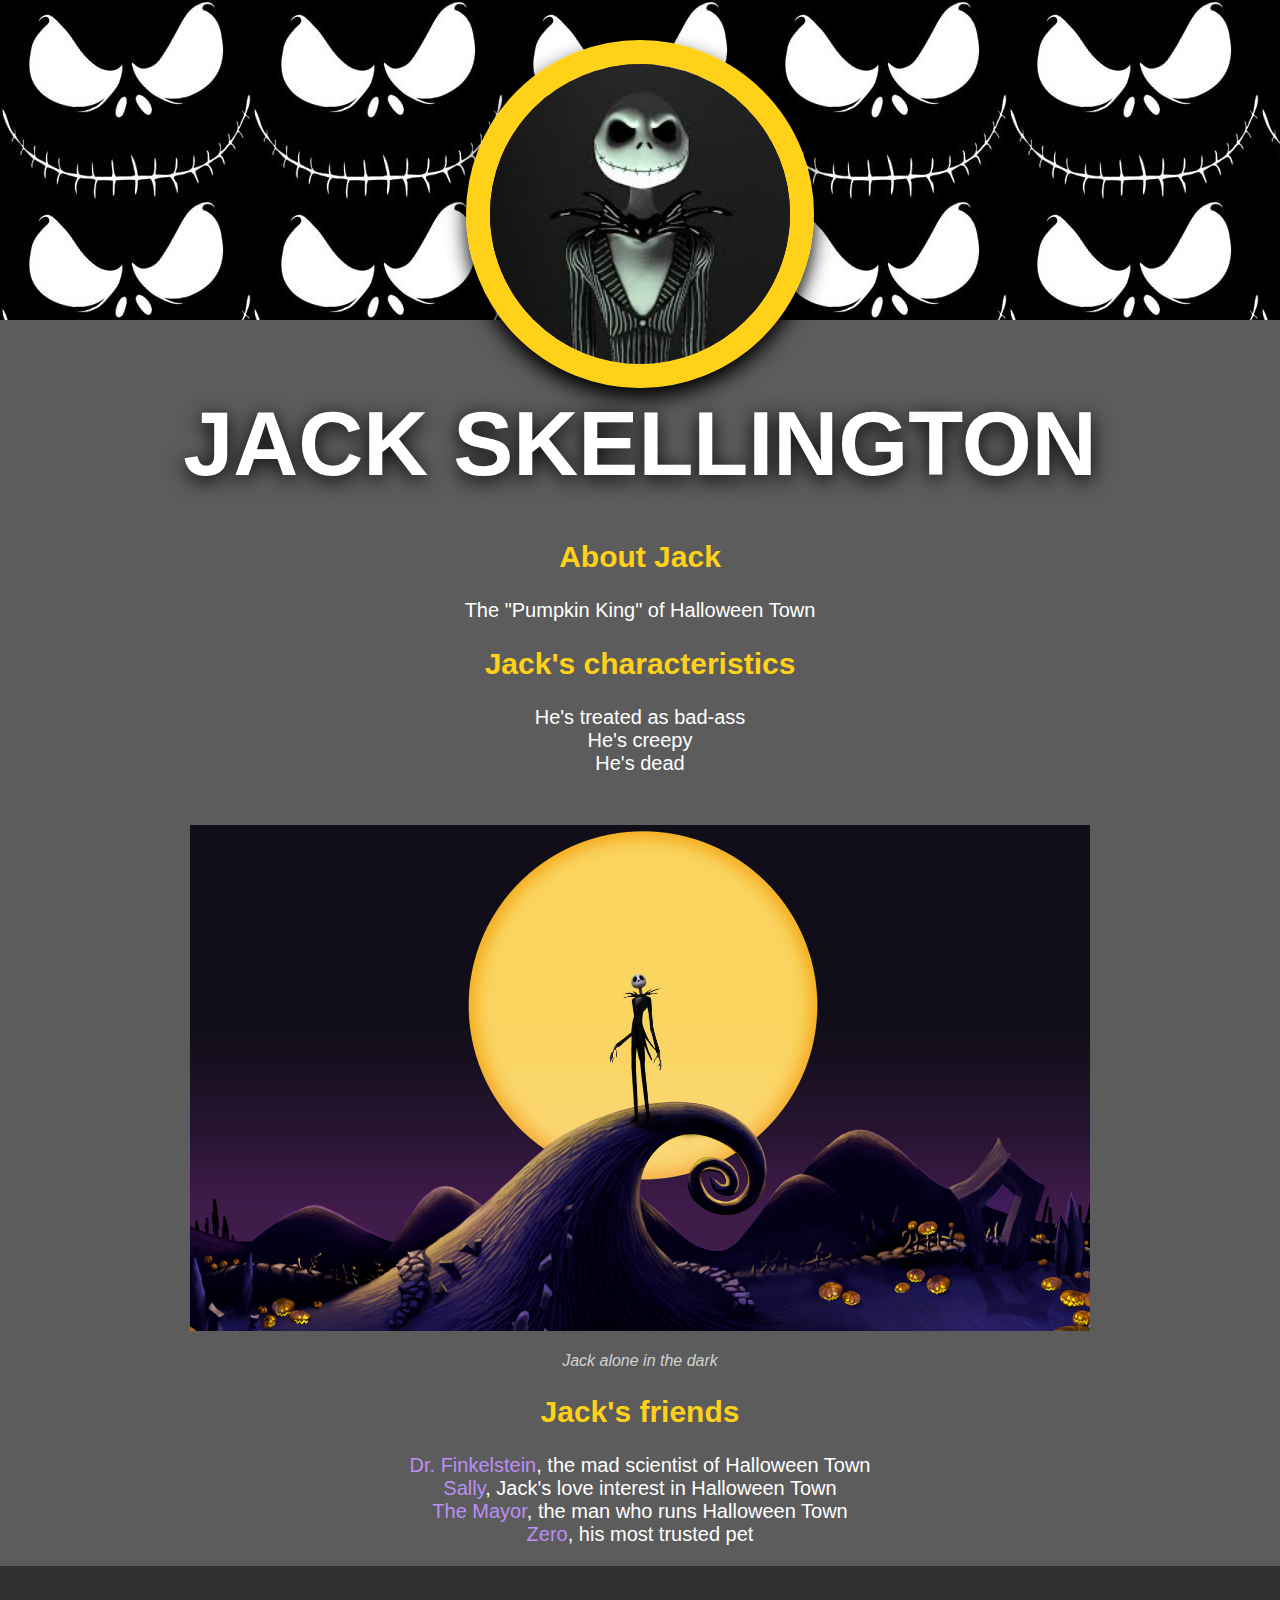
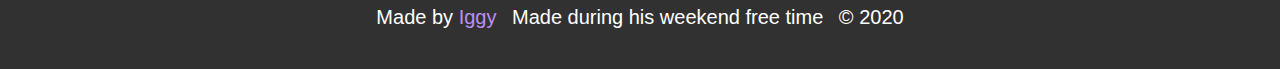
<file: index.html>
<!DOCTYPE html>
<html>
    <head>
        <title>Jack Skellington</title>
        <link rel="stylesheet" type="text/css" href="css/hero-al1.css">
    </head>
    <body>
        <div class="wrapper">
            <header>
                <img src="img/jack_face.jpg" alt="huhuhaha" >
                <h1>Jack Skellington</h1>
            </header>
            <div class="content">
                <h2>About Jack</h2>
                    <p>The "Pumpkin King" of Halloween Town</p>
                <h2>Jack's characteristics</h2>
                    <ol>
                        <li>He's treated as bad-ass</li>
                        <li>He's creepy</li>
                        <li>He's dead</li>
                    </ol>
                    <img src="img/jack_moon.jpg" alt="jack and the moon" class="jack_moon">
                    <p class="caption">Jack alone in the dark</p>
                
                <h2>Jack's friends</h2>
                    <ul>
                        <li><a href="https://disney.fandom.com/wiki/Dr._Finkelstein" target="_blank" title="Visit Dr. Finkelstein's page">Dr. Finkelstein</a>, the mad scientist of Halloween Town</li>
                        <li><a href="https://disney.fandom.com/wiki/Sally" target="_blank" title="Visit Sally's page">Sally</a>, Jack's love interest in Halloween Town</li>
                        <li><a href="https://disney.fandom.com/wiki/Mayor_of_Halloween_Town" target="_blank" title="Visit The Mayor's page">The Mayor</a>, the man who runs Halloween Town</li>
                        <li><a href="https://disney.fandom.com/wiki/Zero" target="_blank" title="Visit Zero's page">Zero</a>, his most trusted pet</li>
                    </ul>
            </div>
            <!-- content end -->
            <footer>
                <ul>
                    <li>Made by <a href="https://www.facebook.com/dirtys0da4/" target="_blank" title="Visit Iggy's facebook page">Iggy</a></li>
                    <li>Made during his weekend free time</li>
                    <li>&copy; 2020</li>
                </ul>
            </footer>
        </div>
        <!-- wrapper end -->
    </body>
 </html>



    <!-- <h1>Jack Skellington</h1>

    <p>Jack Skellington is dead.</p> -->

    <!-- <a href="img/jack_skellington.jpg" target="_blank" title="Miss you so much babylove ko">Click me!</a> -->

    <!-- <p>My name is:<br>
    Jack Skellington</p> -->

    <!-- <img src="img/profile_bg_with_jack_skell.jpg" alt="scary" width="100%"> -->
</file>
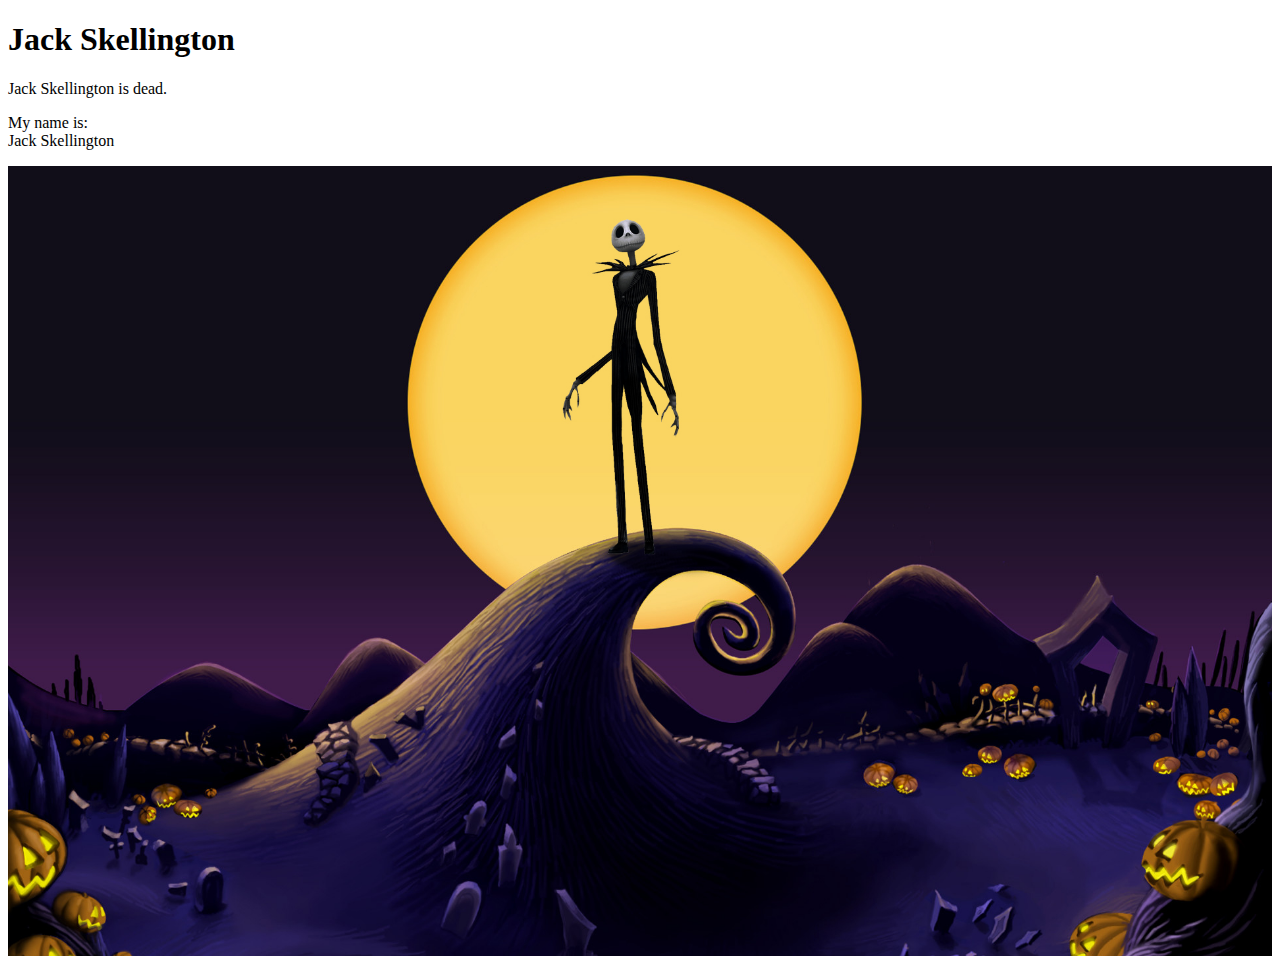
<file: test.html>
<!DOCTYPE html>
<html>
    <head>
        <title>My Cartoon Hero</title>
    </head>
    <body>
    <h1>Jack Skellington</h1>

    <p>Jack Skellington is dead.</p>

    <!-- <a href="img/jack_skellington.jpg" target="_blank" title="Miss you so much babylove ko">Click me!</a> -->

    <p>My name is:<br>
    Jack Skellington</p>

    <img src="img/profile_bg_with_jack_skell.jpg" alt="scary" width="100%">

    </body>
</html>
</file>
<file: css/hero-al1.css>
html, body{
    font-family: Arial, Helvetica, sans-serif;
    /* padding: 0; */
    margin: 0;
    font-size: 20px;
    text-align: center;
/* centers all text */
}
header{
    background-color: #28004d;
    background-image: url('../img/jack_whiteface_invert.jpg');
    background-repeat: repeat;
    height: 240px;

/* added background picture repeating */
    padding: 40px;
    text-align: center;
    margin-bottom: 220px;
    /* margin-bottom: and height set to 240 to balance; */
}
h1{
    font-size: 90px;
    color: white;
    text-shadow: 0 4px 20px black;
    margin: 0;
/* added shadow and magrin 0 so there will be no spaces when adding shadow */
    text-transform: uppercase;
}

header img {
/* image size is 225 x 225 px and half of it is 112.5 to make the border circular*/
    border-radius: 175px;
    width: 300px;
    border: 24px solid #FFD119;
    box-shadow: 0 10px 20px black;
/* added shadow in circle the x, y, blur amount, color*/

}
.wrapper{
    background-color: #5c5c5c;
}
.content{
    max-width: 900px;
    margin: 0 auto;
    padding: 0 20px;
    color: #ffffff;
}

h2{
    color: #FFD119;
    /* font-size: 40px; */
}

img.jack_moon{
    max-width: 100%;
}

p.caption{
    font-size: 16px;
    color: lightgrey;
    font-style: italic;
}
ol{
    list-style: none;
    padding: 0;
    margin: 0;
    margin-bottom: 50px;
}

ul{
    list-style: none;
    padding: 0;
    margin: 0;

}

a{
    color: #bb8ff5;
    text-decoration: none;
}

footer{
    margin-top: 20px;
    padding: 40px 20px;
    background-color: #313131;
    color: #ffffff;
}

footer ul{
    text-align: center;
}
/* centers the whole ul */

footer ul li{
    display: inline-block;
    margin: 0 5px;
}
/* inline block allows setteing spaces between lists */




/* <header>
<img src="img/jack_face.jpg" alt="huhuhaha" >
<h1>Jack Skellington</h1>
</header> */
</file>
